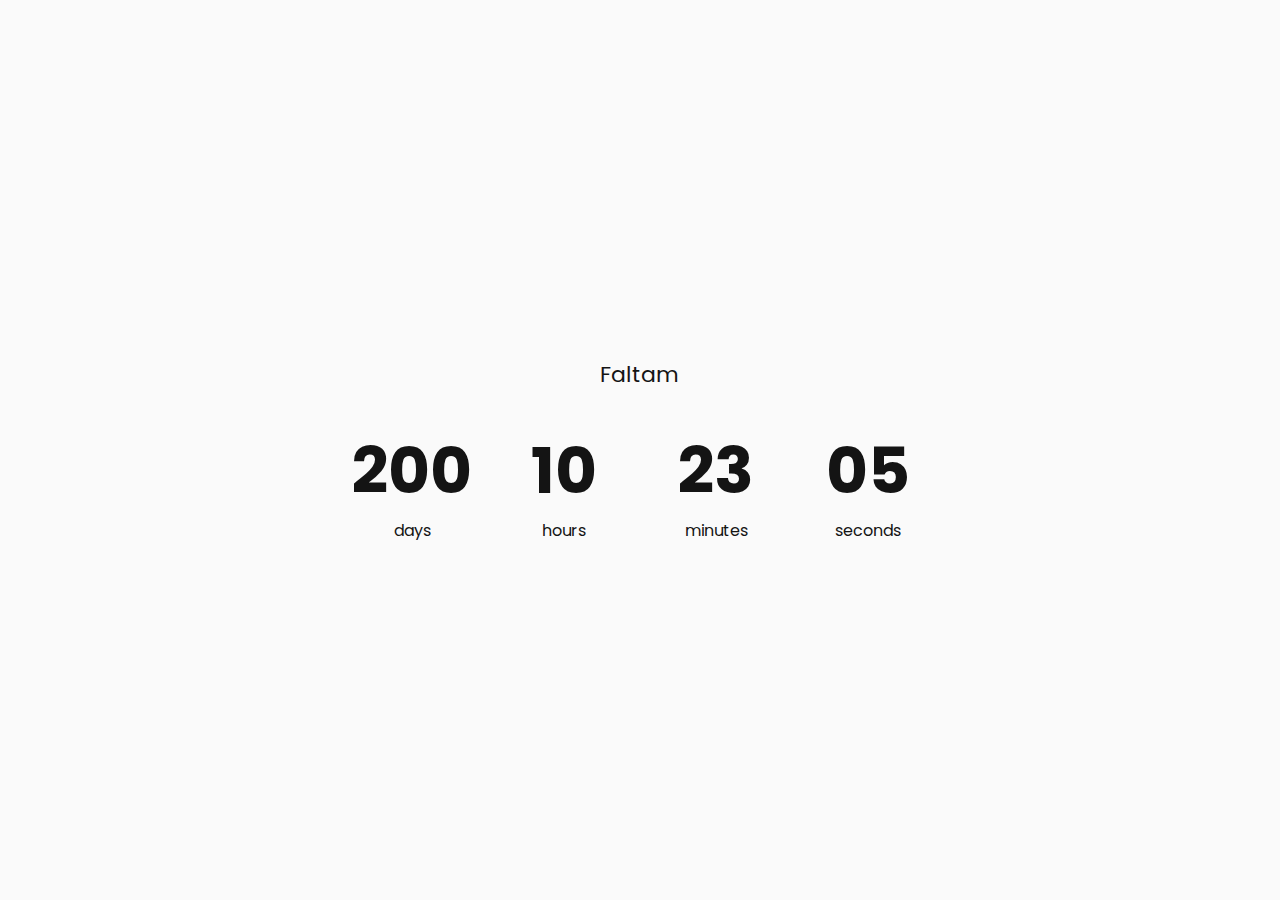
<file: cronometro/index.html>
<!DOCTYPE html>
<html lang="en">
  <head>
    <meta charset="UTF-8" />
    <meta name="viewport" content="width=device-width, initial-scale=1.0" />
    <title>New Year Countdown</title>
    <link rel="stylesheet" href="stile.css" />
  </head>
  <body>
    <div class="countdown">
      <span class="title">Faltam</span>
      <div class="box">
        <span class="value" data-days>00</span>
        <span class="name">days</span>
      </div>
      <div class="box">
        <span class="value" data-hours>00</span>
        <span class="name">hours</span>
      </div>
      <div class="box">
        <span class="value" data-minutes>00</span>
        <span class="name">minutes</span>
      </div>
      <div class="box">
        <span class="value" data-seconds>00</span>
        <span class="name">seconds</span>
      </div>
    </div>
    <script src="index.js" defer></script>
  </body>
</html>
</file>
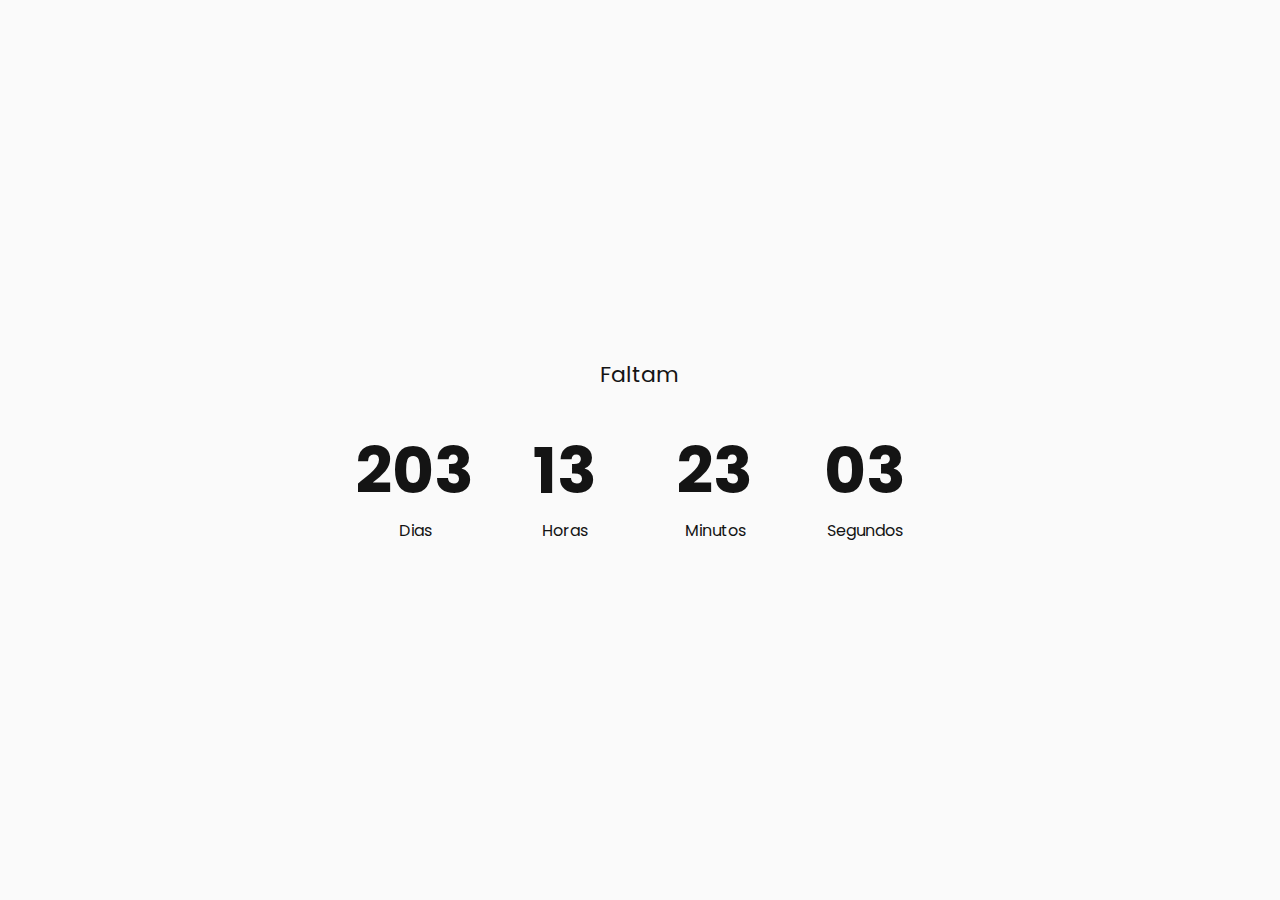
<file: TCC/cronometro/index.html>
<!DOCTYPE html>
<html lang="en">
  <head>
    <meta charset="UTF-8" />
    <meta name="viewport" content="width=device-width, initial-scale=1.0" />
    <title>New Year Countdown</title>
    <link rel="stylesheet" href="stile.css" />
  </head>
  <body>
    <div class="countdown">
      <span class="title">Faltam</span>
      <div class="box">
        <span class="value" data-days>00</span>
        <span class="name">Dias</span>
      </div>
      <div class="box">
        <span class="value" data-hours>00</span>
        <span class="name">Horas</span>
      </div>
      <div class="box">
        <span class="value" data-minutes>00</span>
        <span class="name">Minutos</span>
      </div>
      <div class="box">
        <span class="value" data-seconds>00</span>
        <span class="name">Segundos</span>
      </div>
    </div>
    <script src="index.js" defer></script>
  </body>
</html>
</file>
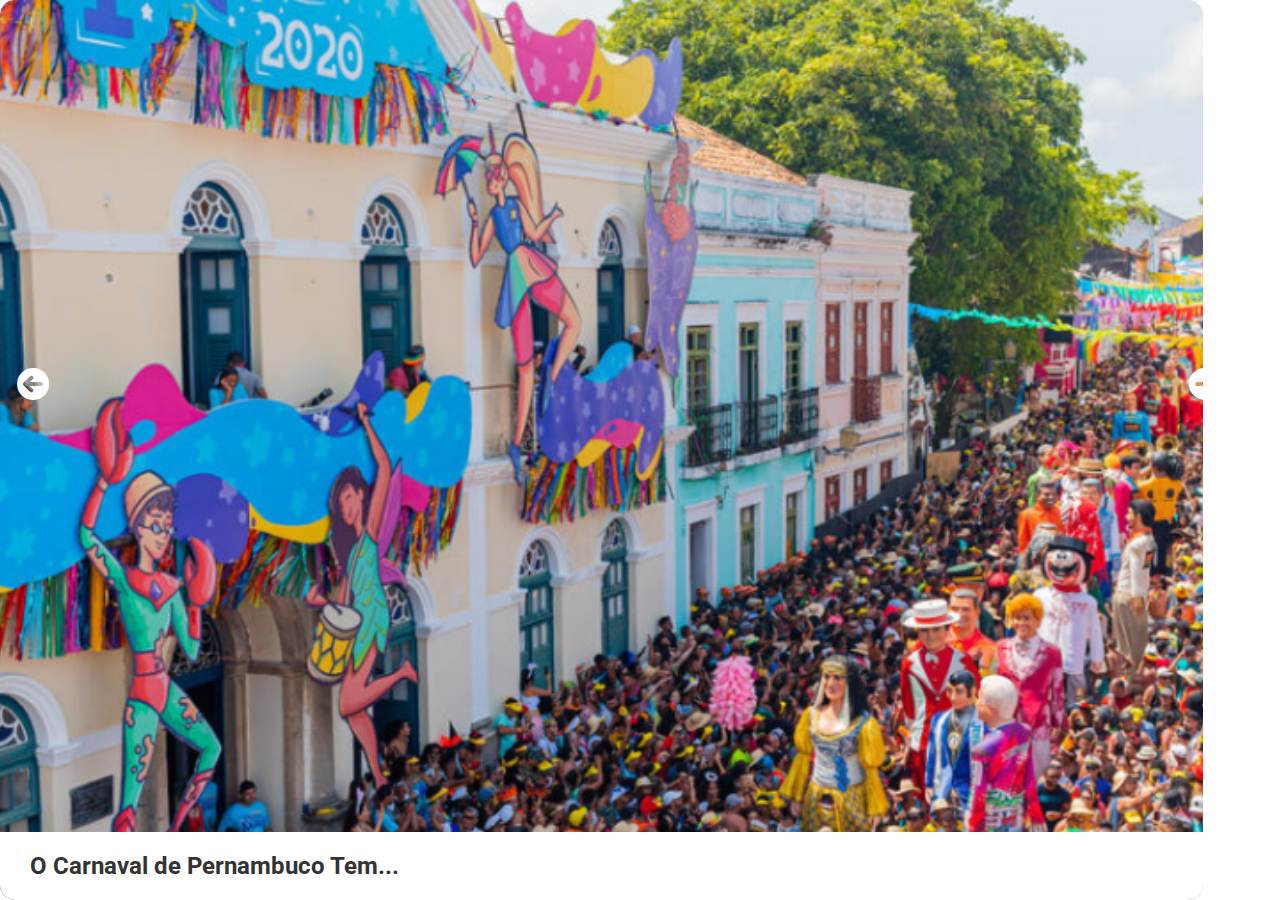
<file: TCC/guida folia/ImageSlider/index.html>
<!DOCTYPE html>
<html lang="pt-br">
  <head>
    <meta charset="UTF-8" />
    <link rel="shortcut icon" href="#" />
    <link
      rel="stylesheet"
      href="https://cdnjs.cloudflare.com/ajax/libs/font-awesome/6.0.0-beta3/css/all.min.css"
      integrity="sha512-
      Fo3rlrZj/k7ujTnHg4CGR2D7kSs0v4LLanw2qksYuRlEzO+tcaEPQogQ0KaoGN26/zrn20ImR1DfuLWnOo7aBA=="
      crossorigin="anonymous"
      referrerpolicy="no-referrer"
    />
    <link rel="stylesheet" href="estilo.css" />
    <title>Apresentador de Imagens</title>
  </head>
  <body>
    <div class="slider">
      <div class="slide atual">
        <div class="content">
          <h2>O Carnaval de Pernambuco Tem...<h2>
    
        </div>
      </div>
      <div class="slide">
        <div class="content">
          <h2>O Galo da madrugada</h2>
        
        </div>
      </div>
      <div class="slide">
        <div class="content">
          <h2>O Homem da Meia-Noite</h2>
       
        </div>
      </div>
      <div class="slide">
        <div class="content">
          <h2>O Maracatu</h2>
          
        </div>
      </div>
      <div class="slide">
        <div class="content">
          <h2>Os Papangus</h2>
          
        </div>
      </div>
      <div class="slide">
        <div class="content">
          <h2>O Frevo</h2>
         
        </div>
      </div>

      <div class="slide">
        <div class="content">
          <h2>Os Bonecos Gigantes</h2>
         
        </div>
      </div>

      <div class="slide">
        <div class="content">
          <h2>E Muita Gente Feliz</h2>
         
        </div>
      </div>
    </div>

    <div class="buttons">
      <button id="prev"><i class="fa-solid fa-circle-arrow-right fa-rotate-180" style="color: #ffffff;"></i></button>
      <button id="next"><i class="fa-solid fa-circle-arrow-right" style="color: #ffffff;"></i></button>
    </div>
    <script src="index.js"></script>
  </body>
</html>
</file>
<file: cronometro/stile.css>
@import url("https://fonts.googleapis.com/css2?family=Poppins:wght@300;700&display=swap");

* {
  padding: 0;
  margin: 0;
  box-sizing: border-box;
  font-family: "Poppins";
}

body {
  display: grid;
  place-content: center;
  min-height: 100vh;
  width: 100%;
  background-color: rgb(250, 250, 250);
}

.countdown {
  display: grid;
  grid-template-columns: repeat(4, 1fr);
  color: rgb(20, 20, 20);
  gap: 32px;
}

.title {
  grid-column: 4 span;
  text-align: center;
  font-size: 22px;
}

.box {
  display: grid;
  grid-template-columns: 1fr;
  text-align: center;
}

.value {
  font-size: 64px;
  font-weight: 700;
}

.name {
  font-size: 16px;
}
</file>
<file: TCC/cronometro/stile.css>
@import url("https://fonts.googleapis.com/css2?family=Poppins:wght@300;700&display=swap");

* {
  padding: 0;
  margin: 0;
  box-sizing: border-box;
  font-family: "Poppins";
}

body {
  display: grid;
  place-content: center;
  min-height: 100vh;
  width: 100%;
  background-color: rgb(250, 250, 250);
}

.countdown {
  display: grid;
  grid-template-columns: repeat(4, 1fr);
  color: rgb(20, 20, 20);
  gap: 32px;
}

.title {
  grid-column: 4 span;
  text-align: center;
  font-size: 22px;
}

.box {
  display: grid;
  grid-template-columns: 1fr;
  text-align: center;
}

.value {
  font-size: 64px;
  font-weight: 700;
}

.name {
  font-size: 16px;
}
</file>
<file: TCC/guida folia/ImageSlider/estilo.css>
@import url("https://fonts.googleapis.com/css?family=Roboto");
* {
  box-sizing: border-box;
  margin: 0;
  padding: 0;
}
body {
  font-family: "Roboto", sans-serif;
  color: #fff;
  line-height: 1.6;
}
.slider {
  position: relative;
  overflow: auto;
  height: 100vh;
  width: 94vw;

  border-radius: 15px;
}
.slide {
  position: absolute;
  top: 0;
  left: 0;
  width: 100%;
  height: 100%;
  opacity: 0;
  transition: opacity 0.4s ease-in-out;
}
.slide.atual {
  opacity: 1;
}
.slide .content {
  position: absolute;
  bottom: 0px;
  left: -600px;
  opacity: 0;
  width: 100%;
  background-color: rgb(255, 255, 255);
  color: #333;
  padding: 15px 30px; 

  
}
.slide .content h1 {
  margin-bottom: 10px;
}
.slide.atual .content {
  opacity: 1;
  transform: translateX(600px);
  transition: all 0.7s ease-in-out 0.3s;
}
.buttons button#next {
  position: absolute;
  top: 40%;
  right: 50px;
}
.buttons button#prev {
  position: absolute;
  top: 40%;
  left: 8px;
}
.buttons button {
  font-size: 2rem;
  background-color: transparent;
  color: #fff;
  cursor: pointer;
  padding: 7px 9px;
  border: none;
  
  outline: none;
}

@media (max-width: 500px) {
  .slide .content {
    bottom: -600px;
    left: 0;
    width: 100%;
  }
  .slide.atual .content {
    transform: translateY(-300px);
  }
}
/* Backgorund Images */
.slide:first-child {
  background: url("carnaval.png") no-repeat
    center top/cover;
}
.slide:nth-child(2) {
  background: url("galo\ da\ madrugada.jpeg") no-repeat
    center top/cover;
}
.slide:nth-child(3) {
  background: url("homem\ da\ meia\ noite.jfif") no-repeat
    center top/cover;
}
.slide:nth-child(4) {
  background: url("maracatu.jpg") no-repeat
    center top/cover;
}
.slide:nth-child(5) {
  background: url("papangus.webp") no-repeat
    center top/cover;
}
.slide:nth-child(6) {
  background: url("frevo.jpg") no-repeat
    center center/cover;
}
.slide:nth-child(7) {
  background: url("bonecos\ gigantes.jpg") no-repeat
    center center/cover;
}
.slide:nth-child(8) {
  background: url("peoples.avif") no-repeat
    center center/cover;
}
@media (max-width: 600px) {
  .slide .content {
    bottom: -400px;
    left: 0;
    width: 100%;
  }
  .slide.atual .content {
    transform: translateY(-300px);
  }
}
</file>
